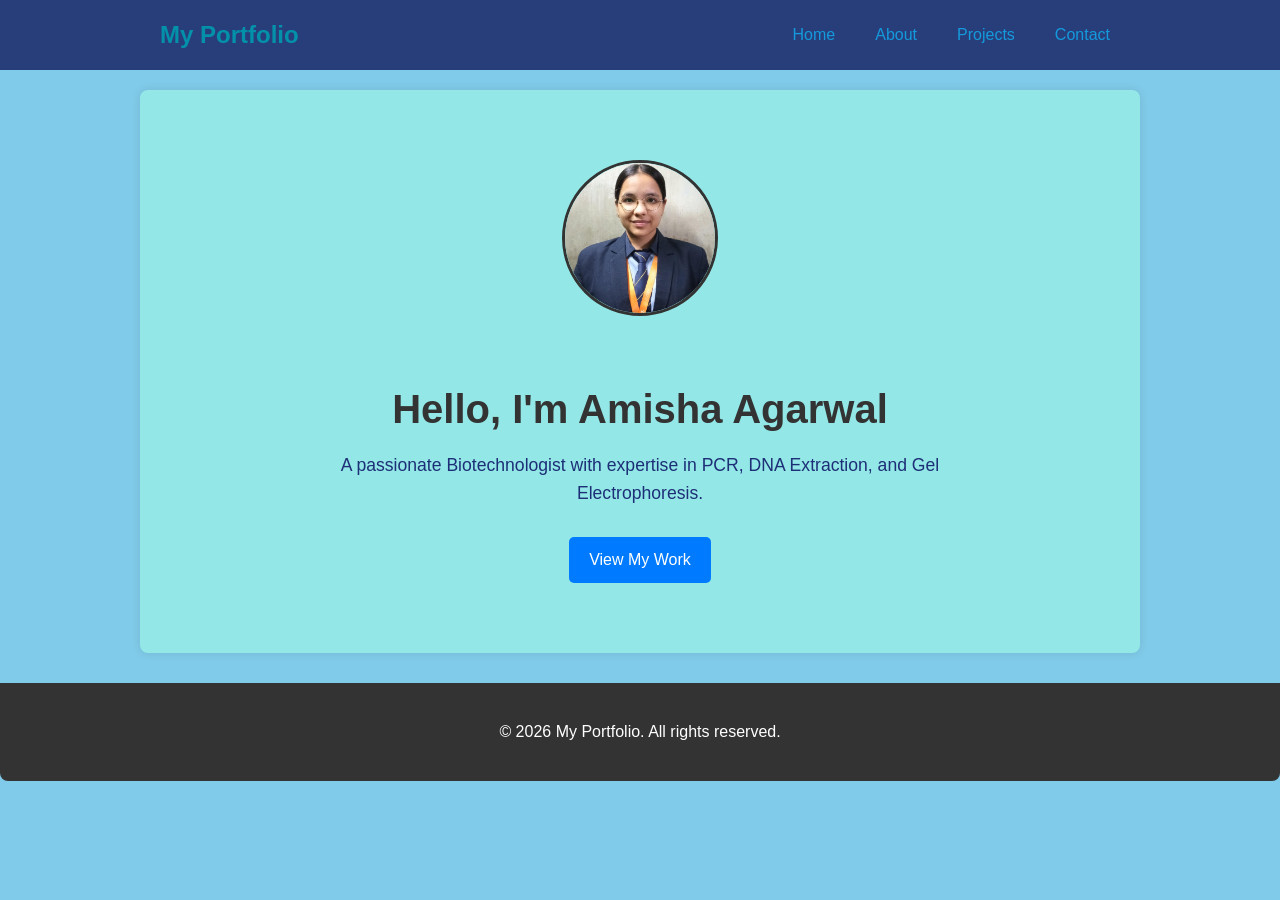
<file: index.html>
<!DOCTYPE html>
<html lang="en">
<head>
    <meta charset="UTF-8">
    <meta name="viewport" content="width=device-width, initial-scale=1.0">
    <title>My Portfolio - Home</title>
    <link rel="stylesheet" href="style.css">
    <link rel="icon" href="assets/favicon.ico">
</head>
<body>
    <header>
        <nav>
            <h1><a href="index.html">My Portfolio</a></h1>
            <ul>
                <li><a href="index.html">Home</a></li>
                <li><a href="about.html">About</a></li>
                <li><a href="projects.html">Projects</a></li>
                <li><a href="contact.html">Contact</a></li>
            </ul>
        </nav>
    </header>

    <main>
        <section id="hero">
            <img src="profile pic.jpeg" alt="Your Profile Picture">
            <h2>Hello, I'm Amisha Agarwal</h2>
            <p>A passionate Biotechnologist with expertise in PCR, DNA Extraction, and Gel Electrophoresis.</p>
            <a href="projects.html" class="button">View My Work</a>
        </section>
    </main>

    <footer>
        <p>&copy; 2026 My Portfolio. All rights reserved.</p>
    </footer>
</body>
</html>
</file>
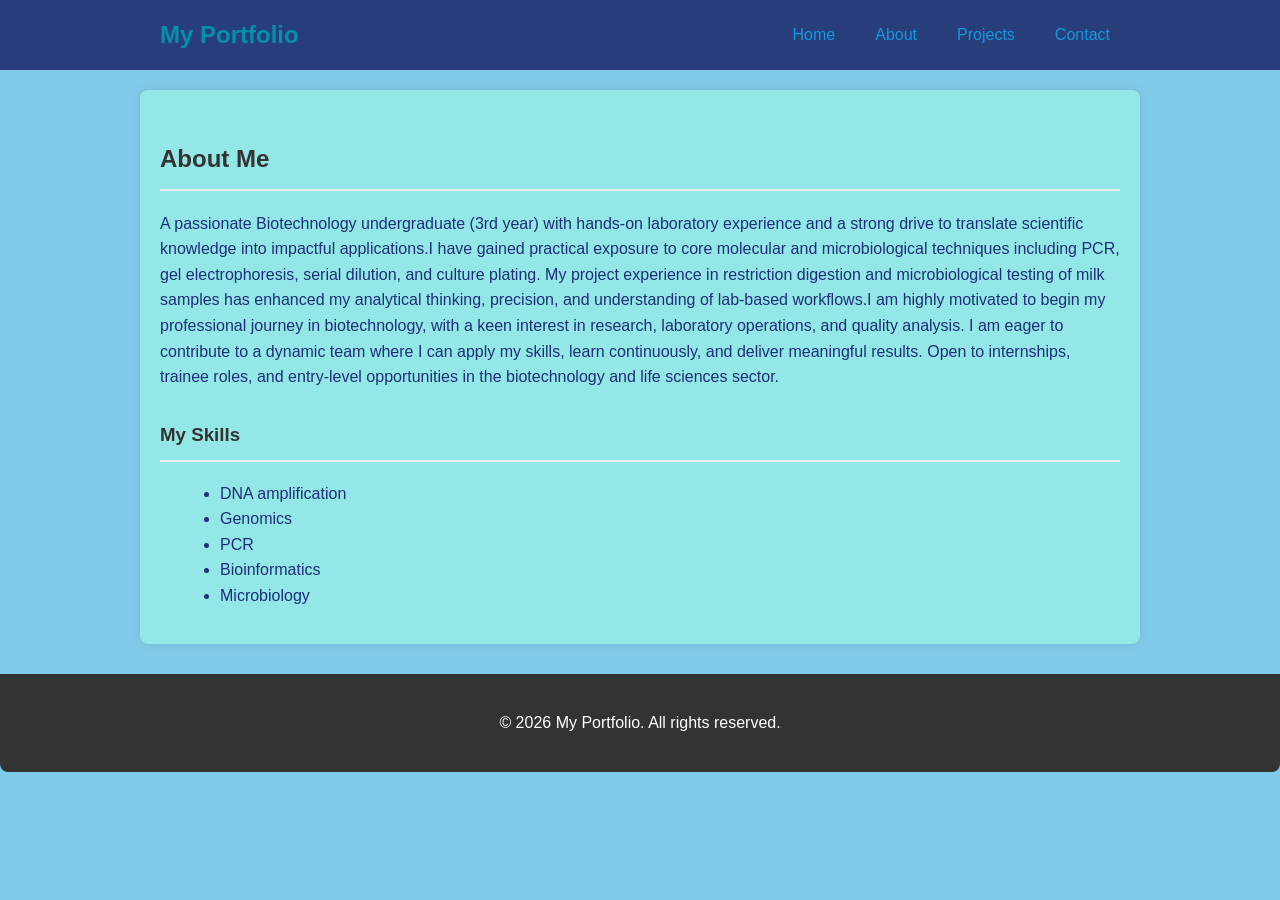
<file: about.html>
<!DOCTYPE html>
<html lang="en">
<head>
    <meta charset="UTF-8">
    <meta name="viewport" content="width=device-width, initial-scale=1.0">
    <title>My Portfolio - About</title>
    <link rel="stylesheet" href="style.css">
    <link rel="icon" href="assets/favicon.ico">
</head>
<body>
    <header>
        <nav>
            <h1><a href="index.html">My Portfolio</a></h1>
            <ul>
                <li><a href="index.html">Home</a></li>
                <li><a href="about.html">About</a></li>
                <li><a href="projects.html">Projects</a></li>
                <li><a href="contact.html">Contact</a></li>
            </ul>
        </nav>
    </header>

    <main>
        <section id="about-content">
            <h2>About Me</h2>
            <p>A passionate Biotechnology undergraduate (3rd year) with hands-on laboratory experience and a strong drive to translate scientific knowledge into impactful applications.I have gained practical exposure to core molecular and microbiological techniques including PCR, gel electrophoresis, serial dilution, and culture plating. My project experience in restriction digestion and microbiological testing of milk samples has enhanced my analytical thinking, precision, and understanding of lab-based workflows.I am highly motivated to begin my professional journey in biotechnology, with a keen interest in research, laboratory operations, and quality analysis. I am eager to contribute to a dynamic team where I can apply my skills, learn continuously, and deliver meaningful results.
Open to internships, trainee roles, and entry-level opportunities in the biotechnology and life sciences sector.</p>
            
            <h3>My Skills</h3>
            <ul>
                <li>DNA amplification</li>
                <li>Genomics</li>
                <li>PCR</li>
                <li>Bioinformatics</li>
                <li>Microbiology</li>
            </ul>
        </section>
    </main>

    <footer>
        <p>&copy; 2026 My Portfolio. All rights reserved.</p>
    </footer>
</body>
</html>
</file>
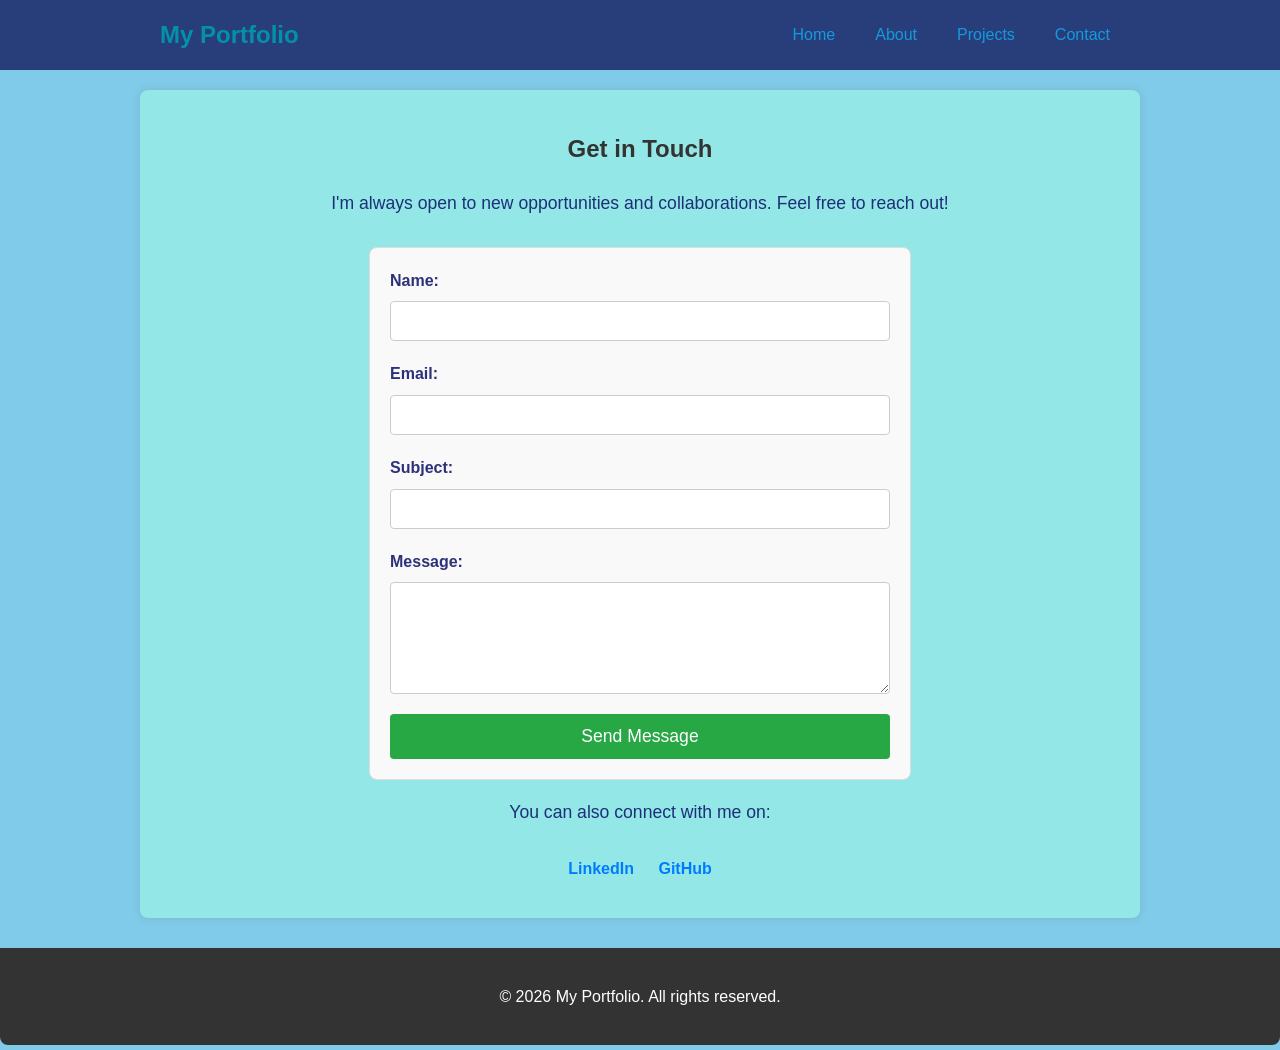
<file: contact.html>
<!DOCTYPE html>
<html lang="en">
<head>
    <meta charset="UTF-8">
    <meta name="viewport" content="width=device-width, initial-scale=1.0">
    <title>My Portfolio - Contact</title>
    <link rel="stylesheet" href="style.css">
    <link rel="icon" href="assets/favicon.ico">
</head>
<body>
    <header>
        <nav>
            <h1><a href="index.html">My Portfolio</a></h1>
            <ul>
                <li><a href="index.html">Home</a></li>
                <li><a href="about.html">About</a></li>
                <li><a href="projects.html">Projects</a></li>
                <li><a href="contact.html">Contact</a></li>
            </ul>
        </nav>
    </header>

    <main>
        <section id="contact-form">
            <h2>Get in Touch</h2>
            <p>I'm always open to new opportunities and collaborations. Feel free to reach out!</p>
            <form action="mailto:your_email@example.com" method="post" enctype="text/plain">
                <label for="name">Name:</label>
                <input type="text" id="name" name="name" required>

                <label for="email">Email:</label>
                <input type="email" id="email" name="email" required>

                <label for="subject">Subject:</label>
                <input type="text" id="subject" name="subject" required>

                <label for="message">Message:</label>
                <textarea id="message" name="message" rows="5" required></textarea>

                <button type="submit">Send Message</button>
            </form>
            <p>You can also connect with me on:</p>
            <ul>
                <li><a href="LINK_TO_LINKEDIN" target="_blank">LinkedIn</a></li>
                <li><a href="LINK_TO_GITHUB" target="_blank">GitHub</a></li>
            </ul>
        </section>
    </main>

    <footer>
        <p>&copy; 2026 My Portfolio. All rights reserved.</p>
    </footer>
</body>
</html>
</file>
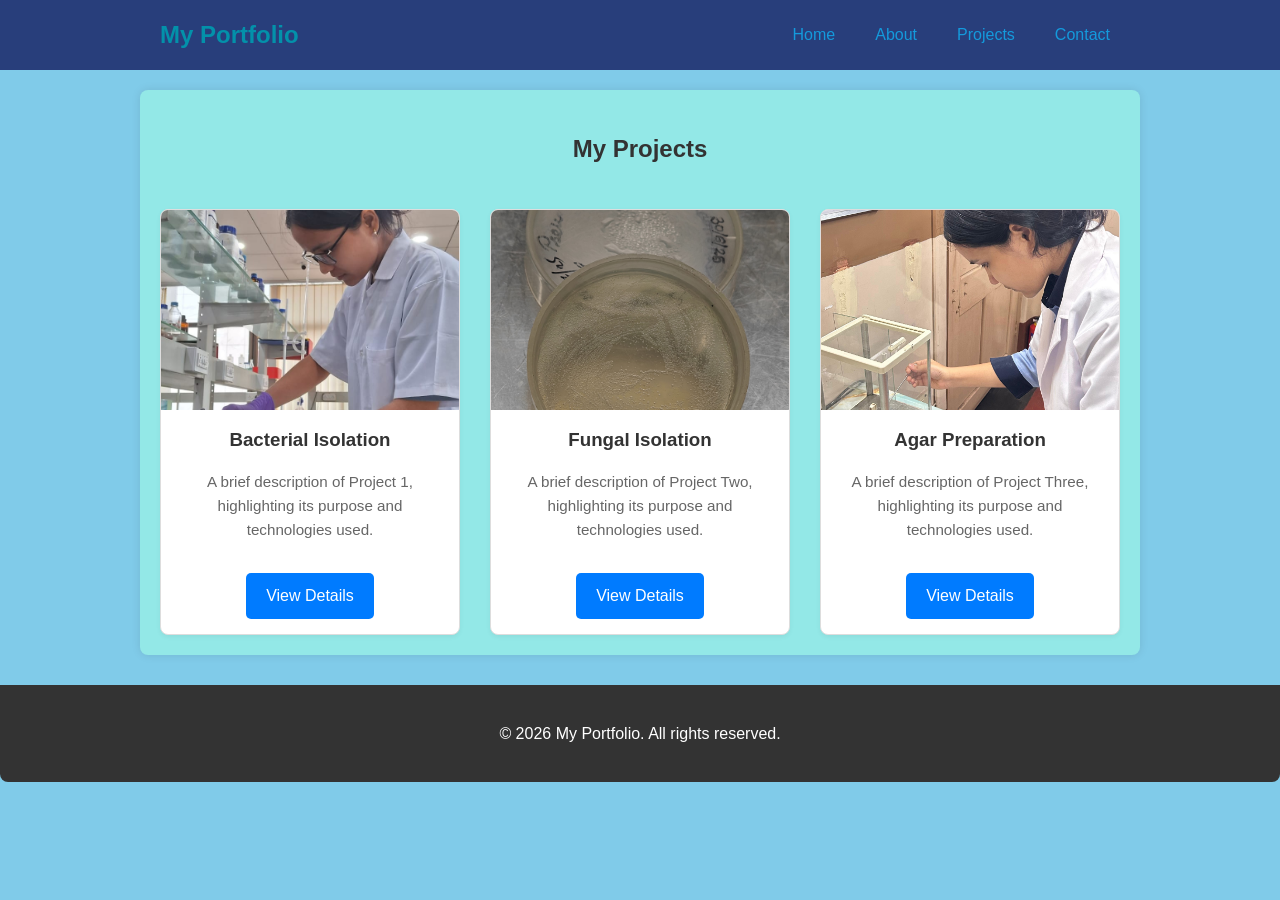
<file: projects.html>
<!DOCTYPE html>
<html lang="en">
<head>
    <meta charset="UTF-8">
    <meta name="viewport" content="width=device-width, initial-scale=1.0">
    <title>My Portfolio - Projects</title>
    <link rel="stylesheet" href="style.css">
    <link rel="icon" href="assets/favicon.ico">
</head>
<body>
    <header>
        <nav>
            <h1><a href="index.html">My Portfolio</a></h1>
            <ul>
                <li><a href="index.html">Home</a></li>
                <li><a href="about.html">About</a></li>
                <li><a href="projects.html">Projects</a></li>
                <li><a href="contact.html">Contact</a></li>
            </ul>
        </nav>
    </header>

    <main>
        <section id="portfolio">
            <h2>My Projects</h2>
            <div class="project-grid">
                <article class="project-item">
                    <img src="1766487452955.jpg" alt="Project 1 Thumbnail">
                    <h3>Bacterial Isolation</h3>
                    <p>A brief description of Project 1, highlighting its purpose and technologies used.</p>
                    <a href="#" class="button">View Details</a>
                </article>
                <article class="project-item">
                    <img src="1766487452398.jpg" alt="Project 2 Thumbnail">
                    <h3>Fungal Isolation</h3>
                    <p>A brief description of Project Two, highlighting its purpose and technologies used.</p>
                    <a href="#" class="button">View Details</a>
                </article>
                <article class="project-item">
                    <img src="1766487452344.jpg" alt="Project 3 Thumbnail">
                    <h3>Agar Preparation</h3>
                    <p>A brief description of Project Three, highlighting its purpose and technologies used.</p>
                    <a href="#" class="button">View Details</a>
                </article>
            </div>
        </section>
    </main>

    <footer>
        <p>&copy; 2026 My Portfolio. All rights reserved.</p>
    </footer>
</body>
</html>
</file>
<file: style.css>
/* Basic Reset & Body Styles */
body {
    margin: 0;
    font-family: Arial, sans-serif;
    line-height: 1.6;
    color: #070c61d7;
    background-color: #80cbe9;
}

/* Header & Navigation */
header {
    background: #283e7b;
    color: #090600;
    padding: 1rem 0;
    position: sticky;
    top: 0;
    z-index: 1000;
}

header nav {
    display: flex;
    justify-content: space-between;
    align-items: center;
    max-width: 960px;
    margin: 0 auto;
    padding: 0 20px;
}

header h1 {
    margin: 0;
}

header h1 a {
    color: #0391aa;
    text-decoration: none;
    font-size: 1.5rem;
}

header ul {
    list-style: none;
    margin: 0;
    padding: 0;
    display: flex;
}

header ul li {
    margin-left: 20px;
}

header ul li a {
    color: #149adc;
    text-decoration: none;
    padding: 5px 10px;
    transition: background-color 0.3s ease;
}

header ul li a:hover {
    background-color: #555;
    border-radius: 4px;
}

/* Main Content Area */
main {
    max-width: 960px;
    margin: 20px auto;
    padding: 20px;
    background: #93e8e7;
    box-shadow: 0 0 10px rgba(0,0,0,0.1);
    border-radius: 8px;
}

/* Hero Section (Home Page) */
#hero {
    text-align: center;
    padding: 50px 20px;
}

#hero img {
    width: 150px;
    height: 150px;
    border-radius: 50%;
    object-fit: cover;
    margin-bottom: 20px;
    border: 3px solid #333;
}

#hero h2 {
    color: #333;
    font-size: 2.5rem;
    margin-bottom: 10px;
}

#hero p {
    font-size: 1.1rem;
    max-width: 600px;
    margin: 0 auto 30px;
}

.button {
    display: inline-block;
    background-color: #007bff;
    color: #fff;
    padding: 10px 20px;
    text-decoration: none;
    border-radius: 5px;
    transition: background-color 0.3s ease;
}

.button:hover {
    background-color: #0056b3;
}

/* About Page Content */
#about-content h2, #about-content h3 {
    color: #333;
    border-bottom: 2px solid #eee;
    padding-bottom: 10px;
    margin-top: 30px;
}

#about-content ul {
    list-style: disc;
    margin-left: 20px;
}

/* Projects Page Content */
#portfolio h2 {
    text-align: center;
    color: #333;
    margin-bottom: 40px;
}

.project-grid {
    display: grid;
    grid-template-columns: repeat(auto-fit, minmax(300px, 1fr));
    gap: 30px;
}

.project-item {
    background: #fff;
    border: 1px solid #ddd;
    border-radius: 8px;
    overflow: hidden;
    text-align: center;
    box-shadow: 0 2px 5px rgba(0,0,0,0.05);
}

.project-item img {
    width: 100%;
    height: 200px;
    object-fit: cover;
    display: block;
}

.project-item h3 {
    margin: 15px 0 10px;
    color: #333;
}

.project-item p {
    padding: 0 15px;
    font-size: 0.95rem;
    color: #666;
}

.project-item .button {
    margin: 15px 0;
}

/* Contact Page Content */
#contact-form h2 {
    text-align: center;
    color: #333;
    margin-bottom: 20px;
}

#contact-form p {
    text-align: center;
    margin-bottom: 30px;
    font-size: 1.1rem;
}

#contact-form form {
    display: flex;
    flex-direction: column;
    max-width: 500px;
    margin: 0 auto;
    padding: 20px;
    border: 1px solid #ddd;
    border-radius: 8px;
    background-color: #f9f9f9;
}

#contact-form label {
    margin-bottom: 8px;
    font-weight: bold;
}

#contact-form input[type="text"],
#contact-form input[type="email"],
#contact-form textarea {
    padding: 10px;
    margin-bottom: 20px;
    border: 1px solid #ccc;
    border-radius: 4px;
    font-size: 1rem;
}

#contact-form textarea {
    resize: vertical;
}

#contact-form button {
    background-color: #28a745;
    color: white;
    padding: 12px 20px;
    border: none;
    border-radius: 4px;
    cursor: pointer;
    font-size: 1.1rem;
    transition: background-color 0.3s ease;
}

#contact-form button:hover {
    background-color: #218838;
}

#contact-form ul {
    list-style: none;
    padding: 0;
    text-align: center;
    margin-top: 30px;
}

#contact-form ul li {
    display: inline-block;
    margin: 0 10px;
}

#contact-form ul li a {
    color: #007bff;
    text-decoration: none;
    font-weight: bold;
}

#contact-form ul li a:hover {
    text-decoration: underline;
}

/* Footer */
footer {
    text-align: center;
    padding: 20px;
    background: #333;
    color: #fff;
    margin-top: 30px;
    border-radius: 0 0 8px 8px; /* Match main content radius */
}

/* Responsive Design */
@media (max-width: 768px) {
    header nav {
        flex-direction: column;
    }

    header nav h1 {
        margin-bottom: 10px;
    }

    header ul {
        flex-direction: column;
        align-items: center;
    }

    header ul li {
        margin: 5px 0;
    }

    main {
        margin: 10px;
        padding: 15px;
    }

    #hero h2 {
        font-size: 2rem;
    }

    .project-grid {
        grid-template-columns: 1fr;
    }
}
</file>
